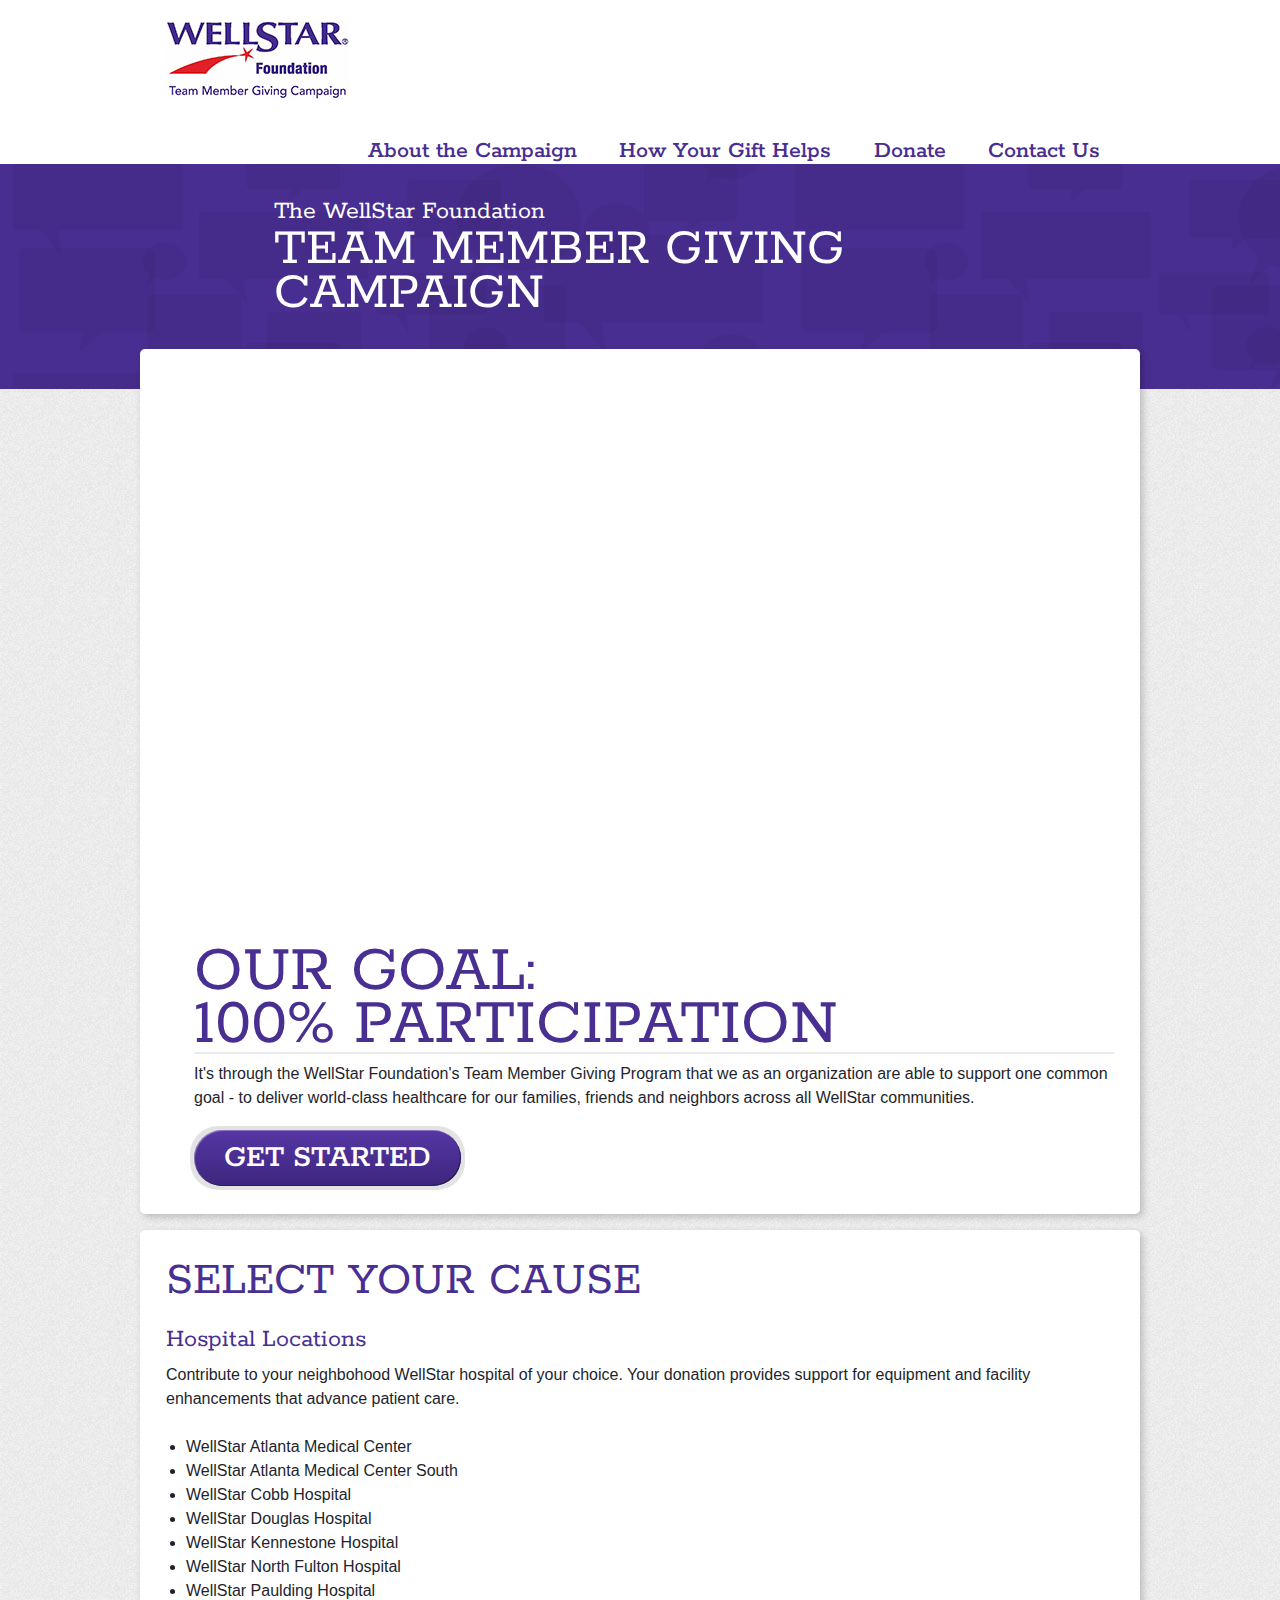
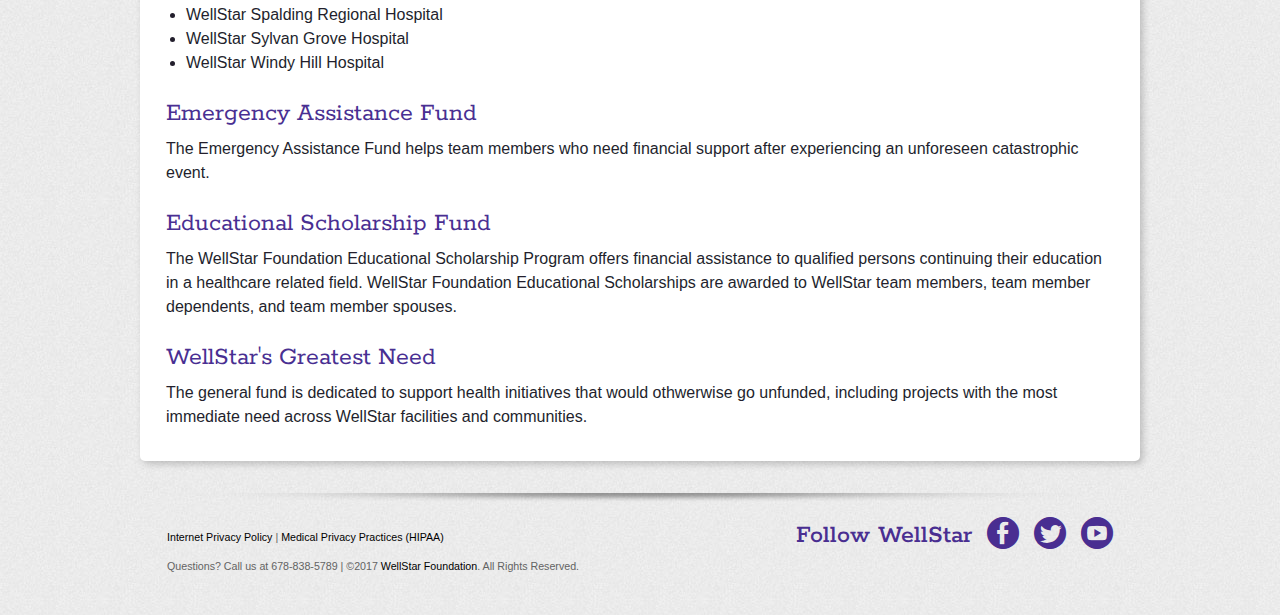
<file: index.html>
<!DOCTYPE html>
<html lang="en">

<head>
	<meta charset="utf-8">

	<meta http-equiv="X-UA-Compatible" content="IE=edge,chrome=1">
	<!-- Viewport -->
	<meta name="viewport" content="width=device-width, minimum-scale=1.0, initial-scale=1.0, maximum-scale=5.0, user-scalable=yes">

	<title>WellStar Foundation | Team Member Giving Campaign</title>

	<link href="css/fonts/ss-social.css" rel="stylesheet" media="all">
	<link href="css/styles.css" rel="stylesheet" media="all">
	<link rel="shortcut icon" href="images/star.ico" type="image/vnd.microsoft.icon" />
	<!--[if lt IE 9]>
	<script src="//html5shim.googlecode.com/svn/trunk/html5.js"></script>
	<![endif]-->
</head>

<body class="home">

	<!-- Header -->
	<header>
		<div class="wrapper cf">
			<div class="logo"><a href="index.html"><img src="images/logo.png" alt="WellStar" /></a></div>
			<div class="menu">Menu</div>
			<nav class="cf">
				<ul>
					<li><a href="about.html">About the Campaign</a></li>
					<li><a href="help.html">How Your Gift Helps</a></li>
					<li><a href="donate.html">Donate</a></li>
					<li><a href="contact.html">Contact Us</a></li>
				</ul>
			</nav>
		</div>
	</header>

	<section id="hero">
		<div class="wrapper cf">
			<div class="title">
				<h3>The WellStar Foundation</h3>
				<h1>Team Member Giving Campaign</h1>
			</div>
		</div>
	</section>

<div class="wrapper cf">

	<section id="percent" class="cf">
		<!-- <div class="bar">
			<span class="perc-num perc-100">100%</span>
			<span class="perc-num perc-0">0%</span>
			<div class="current">32%</div>
			<div class="progress"></div>
		</div> -->

		<div class="block">
			<div class="video-container">
			<iframe width="560" height="315" src="https://www.youtube.com/embed/nC9yqLLSd3A?rel=0" frameborder="0" allowfullscreen></iframe>

		</div>
		</div>

		<div class="block">
			<h2>Our Goal:</h2>
			<h2 class="perc">100% participation</h2>
			<p class="marg">It's through the WellStar Foundation's Team Member Giving Program that we as an organization are able to support one common goal - to deliver world-class healthcare for our families, friends and neighbors across all WellStar communities.</p>
			<p><a href="donate.html" class="btn">Get Started</a></p>
		</div>
	</section><!-- #percent -->

	<section id="bottom" class="cf">

		<section class="block" style="width: 100%;">
			<h3 style="font-size:3em;">SELECT YOUR CAUSE</h3>

			<h3>Hospital Locations</h3>

			<p>Contribute to your neighbohood WellStar hospital of your choice. Your donation provides support for equipment and facility enhancements that advance patient care. <br /><br /></p>


			<ul>
			<li>WellStar Atlanta Medical Center</li>
<li>WellStar Atlanta Medical Center South </li>
<li>WellStar Cobb Hospital</li>
<li>WellStar Douglas Hospital</li>
<li>WellStar Kennestone Hospital</li>
<li>WellStar North Fulton Hospital </li>
<li>WellStar Paulding Hospital</li>
<li>WellStar Spalding Regional Hospital</li>
<li>WellStar Sylvan Grove Hospital</li>
<li>WellStar Windy Hill Hospital</li>


			</ul>

			<br />


			<h3>Emergency Assistance Fund</h3>

			<p>The Emergency Assistance Fund helps team members who need financial support after experiencing an unforeseen catastrophic event. </p>

			<br />
			<h3>Educational Scholarship Fund</h3>

			<p>The WellStar Foundation Educational Scholarship Program offers financial assistance to qualified persons continuing their education in a healthcare related field. WellStar Foundation Educational Scholarships are awarded to WellStar team members, team member dependents, and team member spouses. </p>

			<br />

			<h3>WellStar's Greatest Need</h3>

<p>The general fund is dedicated to support health initiatives that would othwerwise go unfunded, including projects with the most immediate need across WellStar facilities and communities. </p>
		</section>

		<!-- <section class="block right">
			<img src="images/pic_ceo.jpg" alt="" />
			<div class="qmark">&ldquo;</div>
			<p class="quote">Our not-for-profit System exists—and thrives—today because of our incredible community of team members. By working together, we can make a significant, positive impact on many people’s lives. We can do this by providing quality care to our patients and supporting the efforts of the WellStar Foundation.</p>
			<p class="sig">Reynold Jennings, CEO</p>
		</section> -->

	</section><!-- #bottom -->

	<!-- Footer -->
	<footer class="cf">
		<div class="left">
			<p><a href="http://wellstar.org/about-us/pages/internet-privacy-policy.aspx">Internet Privacy Policy</a> | <a href="http://wellstar.org/about-us/safety-and-quality/documents/medical-privacy-practices.pdf">Medical Privacy Practices (HIPAA)</a></p>
			<p>Questions? Call us at 678-838-5789 | &copy;2017 <a href="http://wellstar.org/foundation/pages/default.aspx">WellStar Foundation</a>. All Rights Reserved.</p>
		</div>
		<div class="right">
			<ul class="social cf">
				<li class="follow">Follow WellStar</li>
				<li><a href="https://www.facebook.com/wellstarhealthsystem" target="_blank" class="ss-icon ss-social-circle">facebook</a></li>
				<li><a href="https://twitter.com/Wellstarhealth" target="_blank" class="ss-icon ss-social-circle">twitter</a></li>
				<li><a href="https://www.youtube.com/wellstarhealthsystem" target="_blank" class="ss-icon ss-social-circle">youtube</a></li>
			</ul>
		</div>
	</footer>

</div>

<!-- Scripts -->
<script src="//ajax.googleapis.com/ajax/libs/jquery/1.8.0/jquery.min.js"></script>
<script src="js/ios-orientationchange-fix.js"></script>
<script src="css/fonts/ss-social.js"></script>
<script src="js/scripts.js"></script>

<script type="text/javascript">

	var _gaq = _gaq || [];
	_gaq.push(['_setAccount', 'UA-36278685-1']);
	_gaq.push(['_trackPageview']);

	(function() {
		var ga = document.createElement('script'); ga.type = 'text/javascript'; ga.async = true;
		ga.src = ('https:' == document.location.protocol ? 'https://ssl' : 'http://www') + '.google-analytics.com/ga.js';
		var s = document.getElemtentsByTagName('script')[0];
		s.parentNode.insertBefore(ga, s);
	})();

</script>


</body>
</html>
</file>
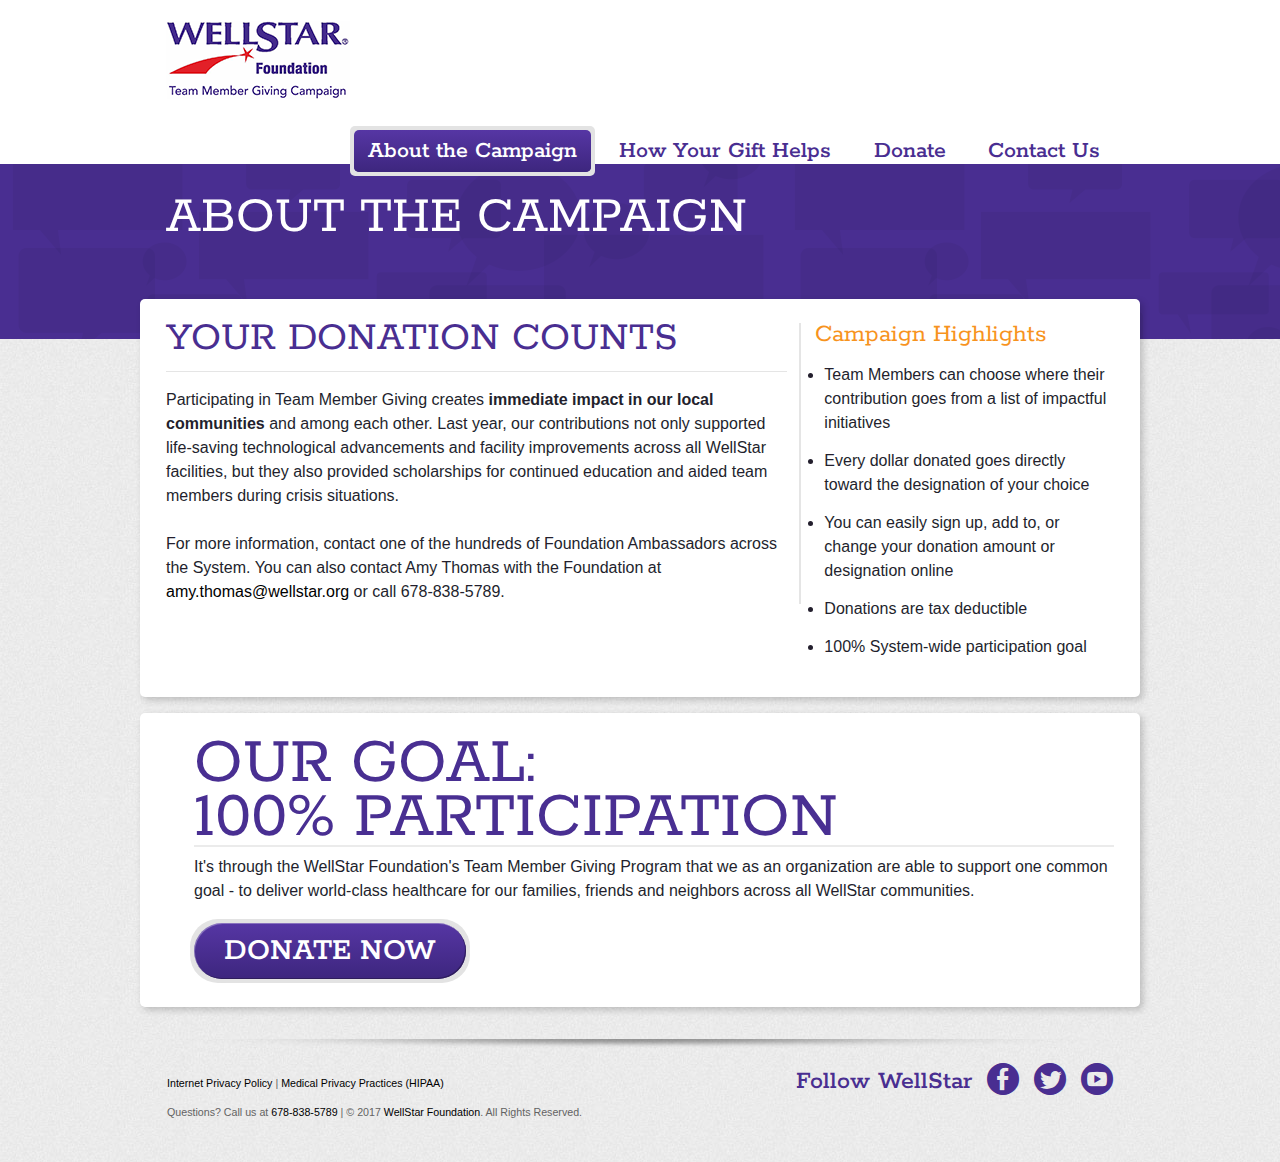
<file: about.html>
<!DOCTYPE html>
<html lang="en">

<head>
	<meta charset="utf-8">

	<meta http-equiv="X-UA-Compatible" content="IE=edge,chrome=1">
	<!-- Viewport -->
	<meta name="viewport" content="width=device-width, minimum-scale=1.0, initial-scale=1.0, maximum-scale=5.0, user-scalable=yes">

	<title>WellStar Foundation | Team Member Giving Campaign</title>

	<link href="css/fonts/ss-social.css" rel="stylesheet" media="all">
	<link href="css/styles.css" rel="stylesheet" media="all">
	<link rel="shortcut icon" href="images/star.ico" type="image/vnd.microsoft.icon" />
	<!--[if lt IE 9]>
	<script src="//html5shim.googlecode.com/svn/trunk/html5.js"></script>
	<![endif]-->
</head>

<body class="about">

	<header>
		<div class="wrapper cf">
			<div class="logo"><a href="index.html"><img src="images/logo.png" alt="WellStar" /></a></div>
			<div class="menu">Menu</div>
			<nav class="cf">
				<ul>
					<li><a href="about.html" class="active">About the Campaign</a></li>
					<li><a href="help.html">How Your Gift Helps</a></li>
					<li><a href="donate.html">Donate</a></li>
					<li><a href="contact.html">Contact Us</a></li>
				</ul>
			</nav>
		</div>
	</header>

	<section id="hero">
		<div class="wrapper cf">
			<div class="title">
				<h1>About the Campaign</h1>
			</div>
		</div>
	</section>

<div class="wrapper cf">

	<section id="main" class="cf">

		<section id="content">
			<h2>Your Donation Counts</h2>

			<p>Participating in Team Member Giving creates <span style="font-weight:bold;">immediate impact in our local communities</span> and among each other. Last year, our contributions not only supported life-saving technological advancements and facility improvements across all WellStar facilities, but they also provided scholarships for continued education and aided team members during crisis situations.</p>
			<br />
			<p>For more information, contact one of the hundreds of Foundation Ambassadors across the System. You can also contact Amy Thomas with the Foundation at <a href="mailto:amy.thomas@wellstar.org">amy.thomas@wellstar.org</a> or call 678-838-5789.</p>
		</section>

		<aside id="right">
			<h3>Campaign Highlights</h3>
			<ul style="list-style: disc;margin-left:3%;">
			<p><li>Team Members can choose where their contribution goes from a list of impactful initiatives</li></p>
			<p><li>Every dollar donated goes directly toward the designation of your choice</li></p>
			<p><li>You can easily sign up, add to, or change your donation amount or designation online</li></p>
			<p><li>Donations are tax deductible</li></p>
			<p><li>100% System-wide participation goal</li></p>
		</ul>
		</aside>

	</section><!-- #main -->


	<section id="percent" class="cf">
		<div class="block">
			<h2>Our Goal:</h2>
			<h2 class="perc">100% participation</h2>
			<p class="marg">It's through the WellStar Foundation's Team Member Giving Program that we as an organization are able to support one common goal - to deliver world-class healthcare for our families, friends and neighbors across all WellStar communities.</p>
			<p><a href="donate.html" class="btn">Donate Now</a></p>
		</div>
	</section><!-- #percent -->

	<footer class="cf">
		<div class="left">
			<p><a href="http://wellstar.org/about-us/pages/internet-privacy-policy.aspx">Internet Privacy Policy</a> | <a href="http://wellstar.org/about-us/safety-and-quality/documents/medical-privacy-practices.pdf">Medical Privacy Practices (HIPAA)</a></p>
			<p>Questions? Call us at <a href="tel:678-838-5789">678-838-5789</a> | &copy; 2017 <a href="http://wellstar.org/foundation/pages/default.aspx">WellStar Foundation</a>. All Rights Reserved.</p>
		</div>
		<div class="right">
			<ul class="social cf">
				<li class="follow">Follow WellStar</li>
				<li><a href="http://www.facebook.com/wellstarhealthsystem" target="_blank" class="ss-icon ss-social-circle">facebook</a></li>
				<li><a href="https://twitter.com/Wellstarhealth" target="_blank" class="ss-icon ss-social-circle">twitter</a></li>
				<li><a href="http://www.youtube.com/wellstarhealthsystem" target="_blank" class="ss-icon ss-social-circle">youtube</a></li>
			</ul>
		</div>
	</footer>

<script src="//ajax.googleapis.com/ajax/libs/jquery/1.8.0/jquery.min.js"></script>
<script src="js/ios-orientationchange-fix.js"></script>
<script src="css/fonts/ss-social.js"></script>
<script src="js/scripts.js"></script>

<script type="text/javascript">

	var _gaq = _gaq || [];
	_gaq.push(['_setAccount', 'UA-36278685-1']);
	_gaq.push(['_trackPageview']);

	(function() {
		var ga = document.createElement('script'); ga.type = 'text/javascript'; ga.async = true;
		ga.src = ('https:' == document.location.protocol ? 'https://ssl' : 'http://www') + '.google-analytics.com/ga.js';
		var s = document.getElemtentsByTagName('script')[0];
		s.parentNode.insertBefore(ga, s);
	})();

</script>

</body>
</html>
</file>
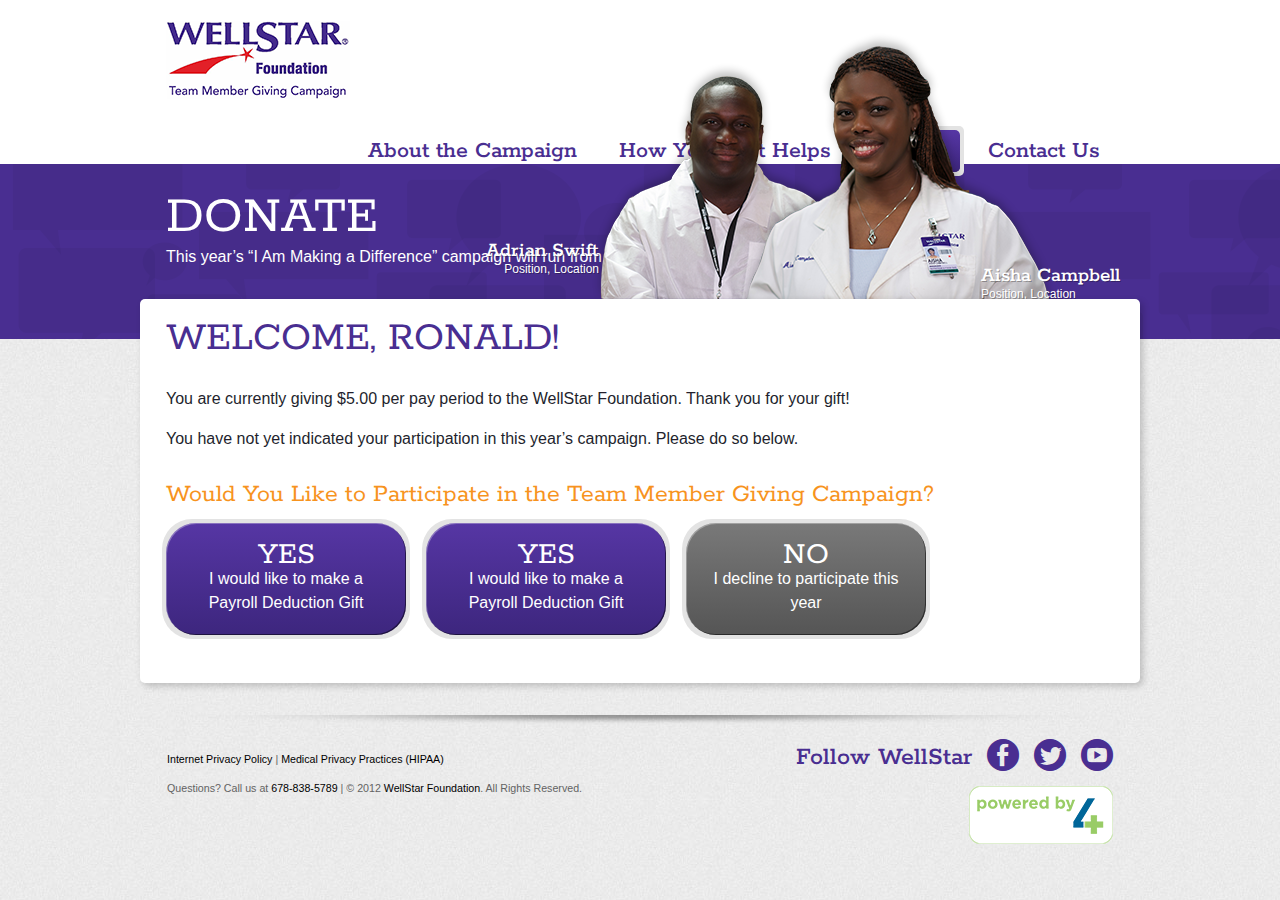
<file: choice.html>
<!DOCTYPE html>
<html lang="en">
<head>
	<meta charset="utf-8">
	<meta http-equiv="X-UA-Compatible" content="IE=edge,chrome=1">
	<meta name="viewport" content="width=device-width, initial-scale=1.0">
	<title>WellStar - Donate</title>
	<link href="css/fonts/ss-social.css" rel="stylesheet" media="all">
	<link href="css/styles.css" rel="stylesheet" media="all">
	<!--[if lt IE 9]>
	<script src="//html5shim.googlecode.com/svn/trunk/html5.js"></script>
	<![endif]-->
</head>
<body class="choice">

	<header>
		<div class="wrapper cf">		
			<div class="logo"><a href="./"><img src="images/logo.png" alt="WellStar" /></a></div>
			<div class="menu">Menu</div>
			<nav class="cf">
				<ul>
					<li><a href="about.html">About the Campaign</a></li>
					<li><a href="help.html">How Your Gift Helps</a></li>
					<li><a href="login.html" class="active">Donate</a></li>
					<li><a href="contact.html">Contact Us</a></li>
				</ul>
			</nav>
		</div>
	</header>
	
	<section id="hero">
		<div class="wrapper cf">
			<div class="title">
				<h1>Donate</h1>
				<p>This year’s “I Am Making a Difference” campaign will run from July 1st through July 31st.</p>
			</div>
			<img src="images/pic_hero_03.png" alt="" class="pic-hero" />
			<figcaption class="c7">
				<p class="name">Adrian Swift</p>
				<p class="pos">Position, Location</p>
			</figcaption>
			<figcaption class="c8">
				<p class="name">Aisha Campbell</p>
				<p class="pos">Position, Location</p>
			</figcaption>
		</div>
	</section>

<div class="wrapper cf">

	<section id="main" class="cf">
	
		<h2>Welcome, Ronald!</h2>		
		<p>You are currently giving $5.00 per pay period to the WellStar Foundation. Thank you for your gift!</p>
		<p>You have not yet indicated your participation in this year’s campaign. Please do so below.</p>
		<h3>Would You Like to Participate in the Team Member Giving Campaign?</h3>
		<ul class="choice-btns">
			<li class="yes"><a href="">
				<h4>Yes</h4>
				<span>I would like to make a Payroll Deduction Gift</span>
			</a></li>
			<li class="yes"><a href="">
				<h4>Yes</h4>
				<span>I would like to make a Payroll Deduction Gift</span>
			</a></li>
			<li class="no"><a href="">
				<h4>No</h4>
				<span>I decline to participate this year</span>
			</a></li>
		</ul>
	
	</section><!-- #main -->
	
	<footer class="cf">
		<div class="left">
			<p><a href="http://wellstar.org/about-us/pages/internet-privacy-policy.aspx">Internet Privacy Policy</a> | <a href="http://wellstar.org/about-us/safety-and-quality/documents/medical-privacy-practices.pdf">Medical Privacy Practices (HIPAA)</a></p>
			<p>Questions? Call us at <a href="tel:678-838-5789">678-838-5789</a> | &copy; 2012 <a href="http://wellstar.org/foundation/pages/default.aspx">WellStar Foundation</a>. All Rights Reserved.</p>
		</div>
		<div class="right">
			<ul class="social cf">
				<li class="follow">Follow WellStar</li>
				<li><a href="http://www.facebook.com/wellstarhealthsystem" class="ss-icon ss-social-circle">facebook</a></li>
				<li><a href="https://twitter.com/Wellstarhealth" class="ss-icon ss-social-circle">twitter</a></li>
				<li><a href="http://www.youtube.com/wellstarhealthsystem" class="ss-icon ss-social-circle">youtube</a></li>
			</ul>
			<a href="http://www.4agoodcause.com" target="_blank" class="fgc">4aGoodCause</a>
		</div>
	</footer>

<script src="//ajax.googleapis.com/ajax/libs/jquery/1.8.0/jquery.min.js"></script>
<script src="js/ios-orientationchange-fix.js"></script>
<script src="css/fonts/ss-social.js"></script>
<script src="js/scripts.js"></script>
</body>
</html>
</file>
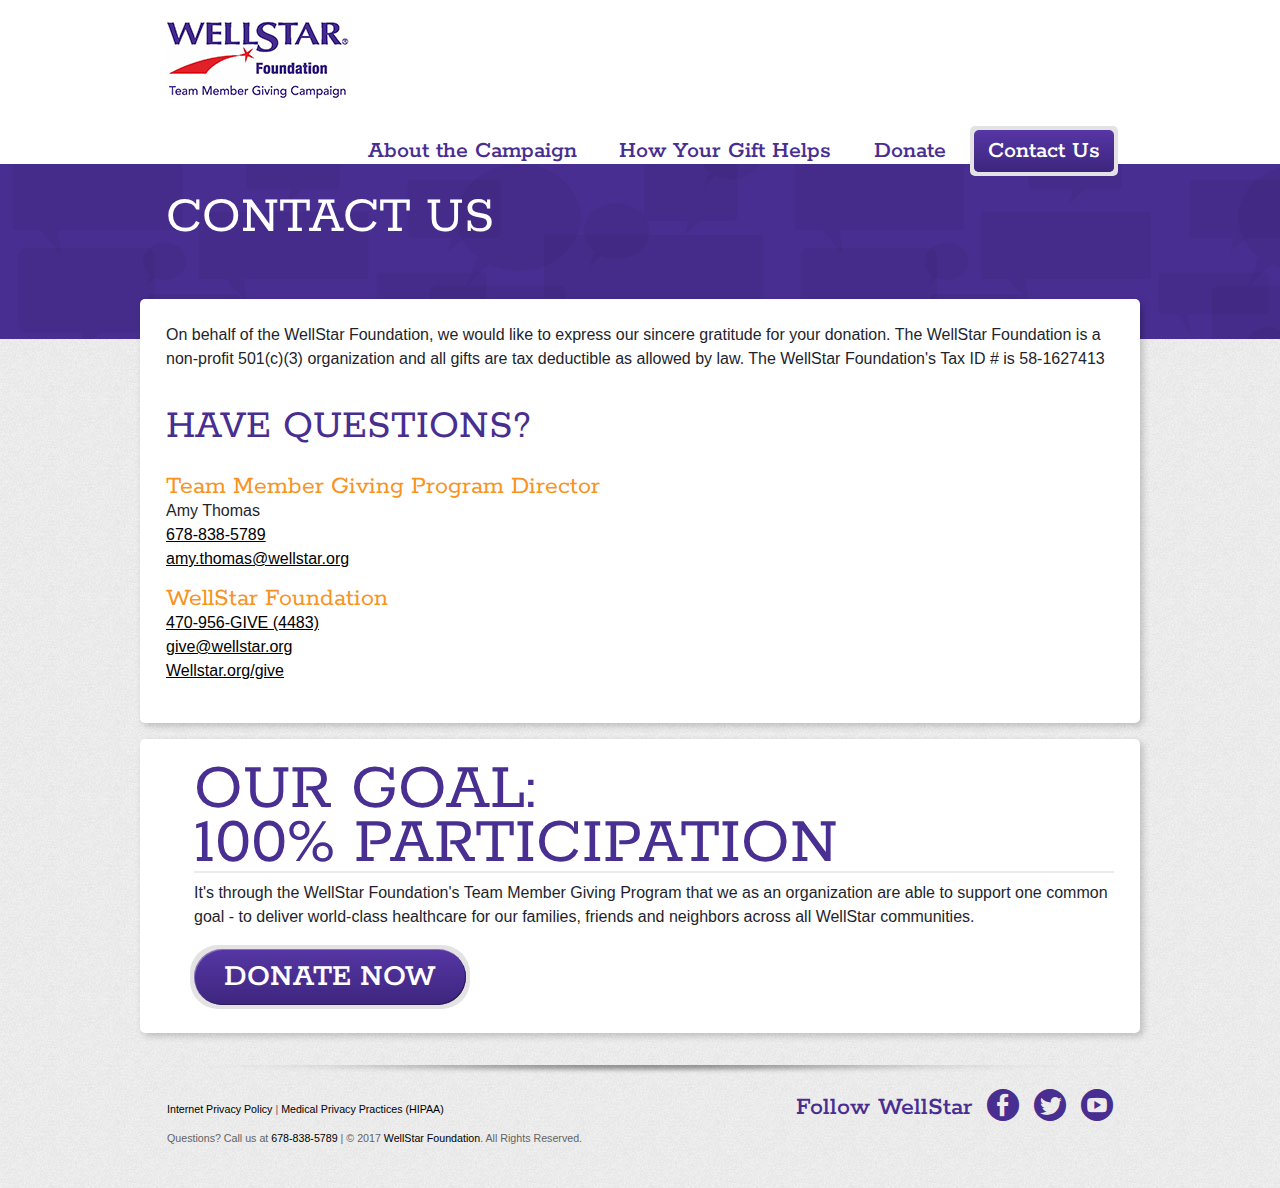
<file: contact.html>
<!DOCTYPE html>
<html lang="en">
<head>
	<meta charset="utf-8">
	<meta http-equiv="X-UA-Compatible" content="IE=edge,chrome=1">
	<meta name="viewport" content="width=device-width, initial-scale=1.0">
	<title>Contact us - WellStar Foundation Team Member Giving Campaign</title>
	<link href="css/fonts/ss-social.css" rel="stylesheet" media="all">
	<link href="css/styles.css" rel="stylesheet" media="all">
	<link rel="shortcut icon" href="images/star.ico" type="image/vnd.microsoft.icon" />
	<!--[if lt IE 9]>
	<script src="//html5shim.googlecode.com/svn/trunk/html5.js"></script>
	<![endif]-->
</head>
<body class="help">

	<header>
		<div class="wrapper cf">
			<div class="logo"><a href="index.html"><img src="images/logo.png" alt="WellStar Foundation" /></a></div>
			<div class="menu">Menu</div>
			<nav class="cf">
				<ul>
					<li><a href="about.html">About the Campaign</a></li>
					<li><a href="help.html">How Your Gift Helps</a></li>
					<li><a href="donate.html">Donate</a></li>
					<li><a href="contact.html" class="active">Contact Us</a></li>
				</ul>
			</nav>
		</div>
	</header>

	<section id="hero">
		<div class="wrapper cf">
			<div class="title">
				<h1>Contact Us</h1>

			</div>
		</div>
	</section>

<div class="wrapper cf">

	<section id="main" class="cf">

	<p>On behalf of the WellStar Foundation, we would like to express our sincere gratitude for your donation. The WellStar Foundation is a non-profit 501(c)(3) organization and all gifts are tax deductible as allowed by law. The WellStar Foundation's Tax ID # is 58-1627413</p>
	<br />
		<h2>Have Questions?</h2>

		<div class="full">

			<h3>Team Member Giving Program Director</h3>
			<p>Amy Thomas<br />
<a href="tel:6788385789" class="textlink">678-838-5789</a> <br />
<a href="mailto:amy.thomas@wellstar.org" class="textlink">amy.thomas@wellstar.org</a><br />
		</p>



		<h3>WellStar Foundation</h3>

<p><a href="tel:4709564483" class="textlink">470-956-GIVE (4483)</a> <br />
<a href="mailto:give@wellstar.org" class="textlink">give@wellstar.org</a><br />
		<a href="https://www.wellstar.org/give" class="textlink">Wellstar.org/give</a></p>


		</div>



	</section><!-- #main -->


	<section id="percent" class="cf">
		<div class="block">
			<h2>Our Goal:</h2>
			<h2 class="perc">100% participation</h2>
			<p class="marg">It's through the WellStar Foundation's Team Member Giving Program that we as an organization are able to support one common goal - to deliver world-class healthcare for our families, friends and neighbors across all WellStar communities.</p>
			<p><a href="donate.html" class="btn">Donate Now</a></p>
		</div>
	</section><!-- #percent -->

	<footer class="cf">
		<div class="left">
			<p><a href="https://wellstar.org/about-us/pages/internet-privacy-policy.aspx">Internet Privacy Policy</a> | <a href="https://wellstar.org/about-us/safety-and-quality/documents/medical-privacy-practices.pdf">Medical Privacy Practices (HIPAA)</a></p>
			<p>Questions? Call us at <a href="tel:678-838-5789">678-838-5789</a> | &copy; 2017 <a href="https://www.wellstar.org/foundation/pages/default.aspx">WellStar Foundation</a>. All Rights Reserved.</p>
		</div>
		<div class="right">
			<ul class="social cf">
				<li class="follow">Follow WellStar</li>
				<li><a href="https://www.facebook.com/wellstarhealthsystem" target="_blank" class="ss-icon ss-social-circle">facebook</a></li>
				<li><a href="https://twitter.com/Wellstarhealth" target="_blank" class="ss-icon ss-social-circle">twitter</a></li>
				<li><a href="https://www.youtube.com/wellstarhealthsystem" target="_blank" class="ss-icon ss-social-circle">youtube</a></li>
			</ul>
		</div>
	</footer>

<script src="//ajax.googleapis.com/ajax/libs/jquery/1.8.0/jquery.min.js"></script>
<script src="js/ios-orientationchange-fix.js"></script>
<script src="css/fonts/ss-social.js"></script>
<script src="js/scripts.js"></script>


<script type="text/javascript">

  var _gaq = _gaq || [];
  _gaq.push(['_setAccount', 'UA-36278685-1']);
  _gaq.push(['_trackPageview']);

  (function() {
    var ga = document.createElement('script'); ga.type = 'text/javascript'; ga.async = true;
    ga.src = ('https:' == document.location.protocol ? 'https://ssl' : 'http://www') + '.google-analytics.com/ga.js';
    var s = document.getElementsByTagName('script')[0]; s.parentNode.insertBefore(ga, s);
  })();

</script>
</body>
</html>
</file>
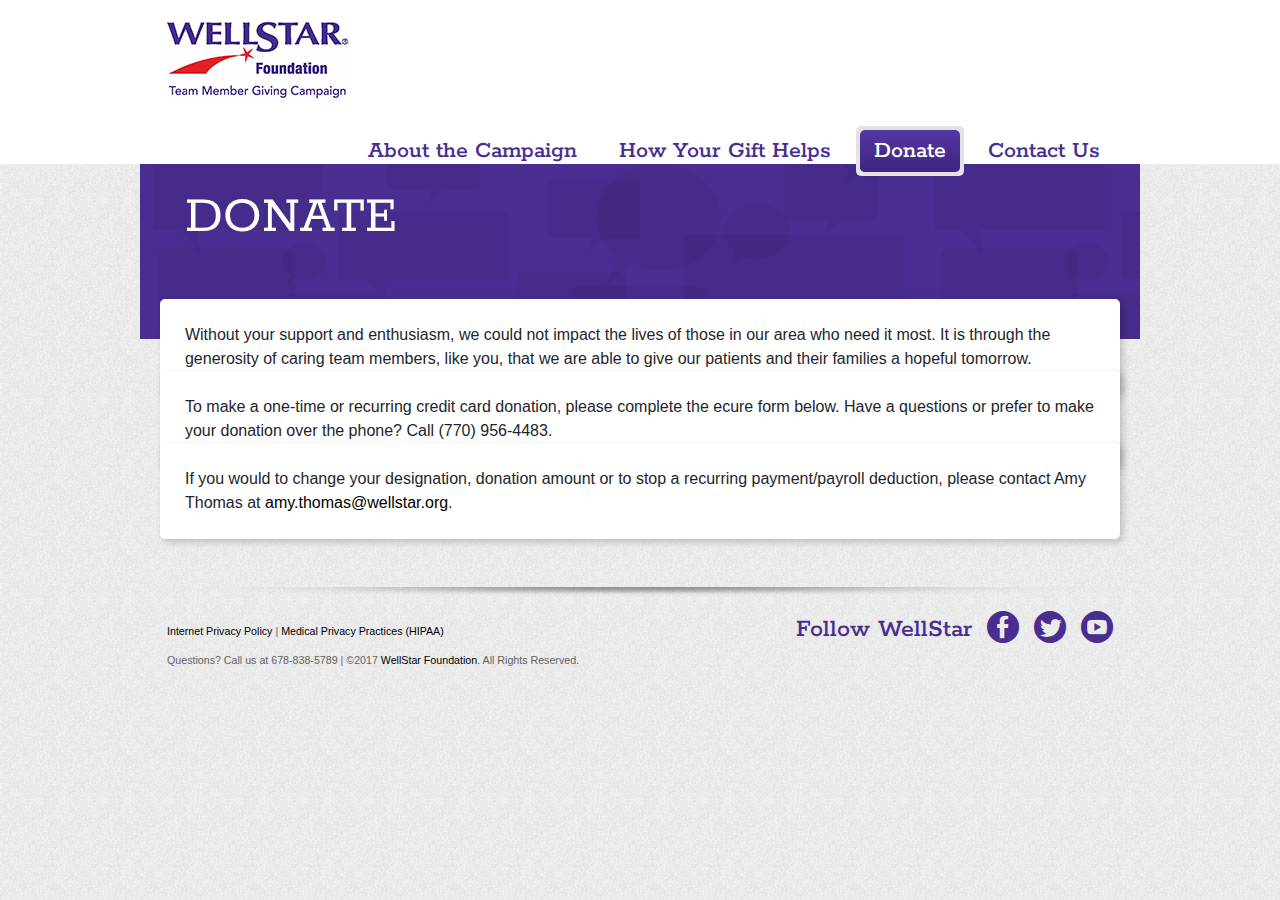
<file: donate.html>
﻿<!DOCTYPE html>
<html lang="en">

<head>
	<meta charset="utf-8">

	<meta http-equiv="X-UA-Compatible" content="IE=edge,chrome=1">
	<!-- Viewport -->
	<meta name="viewport" content="width=device-width, minimum-scale=1.0, initial-scale=1.0, maximum-scale=5.0, user-scalable=yes">

	<title>WellStar Foundation | Team Member Giving Campaign</title>

	<link href="css/fonts/ss-social.css" rel="stylesheet" media="all">
	<link href="css/styles.css" rel="stylesheet" media="all">
	<link rel="shortcut icon" href="images/star.ico" type="image/vnd.microsoft.icon" />
	<!--[if lt IE 9]>
	<script src="//html5shim.googlecode.com/svn/trunk/html5.js"></script>
	<![endif]-->
</head>

<body class="donate">

	<header>
		<div class="wrapper cf">
			<div class="logo"><a href="index.html"><img src="images/logo.png" alt="WellStar Foundation" /></a></div>
			<div class="menu">Menu</div>
			<nav class="cf">
				<ul>
					<li><a href="about.html">About the Campaign</a></li>
					<li><a href="help.html">How Your Gift Helps</a></li>
					<li><a href="donate.html" class="active">Donate</a></li>
					<li><a href="contact.html">Contact Us</a></li>
				</ul>
			</nav>
		</div>
	</header>

<div class="wrapper cf">

	<section id="hero">
		<div class="wrapper cf">
			<div class="title">
				<h1>Donate</h1>
			</div>
		</div>
	</section>

	<div class="wrapper cf">

		<section id="main" class="cf">

			<p>Without your support and enthusiasm, we could not impact the lives of those in our area who need it most. It is through the generosity of caring team members, like you, that we are able to give our patients and their families a hopeful tomorrow.</p>
            <div style="text-align:center;margin:0 auto;">
                <div id="bbox-root" style="text-align:center;margin:0 auto;"></div>
                <script type="text/javascript">
                    window.bboxInit = function () {
                        bbox.showForm('2d087fed-c649-441b-a657-445c39771af5');
                    };
                    (function () {
                        var e = document.createElement('script'); e.async = true;
                        e.src = 'https://bbox.blackbaudhosting.com/webforms/bbox-min.js';
                        document.getElementsByTagName('head')[0].appendChild(e);
                    }());
                </script>
            </div>



		</section>

		<section id="main" class="cf">

			<p class="marg">
				To make a one-time or recurring credit card donation, please complete the ecure form below. Have a questions or prefer to make your donation over the phone? Call (770) 956-4483.
			</p>

			<div id="bbox-root"></div>
<script type="text/javascript">
       window.bboxInit = function () {
           bbox.showForm('90afb070-050d-440d-a88f-035f2670d0a9');
       };
       (function () {
           var e = document.createElement('script'); e.async = true;
           e.src = 'https://bbox.blackbaudhosting.com/webforms/bbox-min.js';
           document.getElementsByTagName('head')[0].appendChild(e);
       } ());
</script>


		</section>

		<section id="main" class="cf">

			<p class="marg">
				If you would to change your designation, donation amount or to stop a recurring payment/payroll deduction, please contact Amy Thomas at <a href="mailto:amy.thomas@wellstar.org">amy.thomas@wellstar.org</a>.
			</p>

		</section>



	</div>





</div>

<footer class="cf">
	<div class="left">
		<p><a href="https://wellstar.org/about-us/pages/internet-privacy-policy.aspx">Internet Privacy Policy</a> | <a href="https://wellstar.org/about-us/safety-and-quality/documents/medical-privacy-practices.pdf">Medical Privacy Practices (HIPAA)</a></p>
		<p>Questions? Call us at 678-838-5789 | &copy;2017 <a href="https://www.wellstar.org/foundation/pages/default.aspx">WellStar Foundation</a>. All Rights Reserved.</p>
	</div>
	<div class="right">
		<ul class="social cf">
			<li class="follow">Follow WellStar</li>
			<li><a href="https://www.facebook.com/wellstarhealthsystem" target="_blank" class="ss-icon ss-social-circle">facebook</a></li>
			<li><a href="https://twitter.com/Wellstarhealth" target="_blank" class="ss-icon ss-social-circle">twitter</a></li>
			<li><a href="https://www.youtube.com/wellstarhealthsystem" target="_blank" class="ss-icon ss-social-circle">youtube</a></li>
		</ul>
	</div>
</footer>

<script src="//ajax.googleapis.com/ajax/libs/jquery/1.8.0/jquery.min.js"></script>
<script src="js/ios-orientationchange-fix.js"></script>
<script src="js/scripts.js"></script>

<script type="text/javascript">

	var _gaq = _gaq || [];
	_gaq.push(['_setAccount', 'UA-36278685-1']);
	_gaq.push(['_trackPageview']);

	(function() {
		var ga = document.createElement('script'); ga.type = 'text/javascript'; ga.async = true;
		ga.src = ('https:' == document.location.protocol ? 'https://ssl' : 'http://www') + '.google-analytics.com/ga.js';
		var s = document.getElemtentsByTagName('script')[0];
		s.parentNode.insertBefore(ga, s);
	})();

</script>

</body>
</html>
</file>
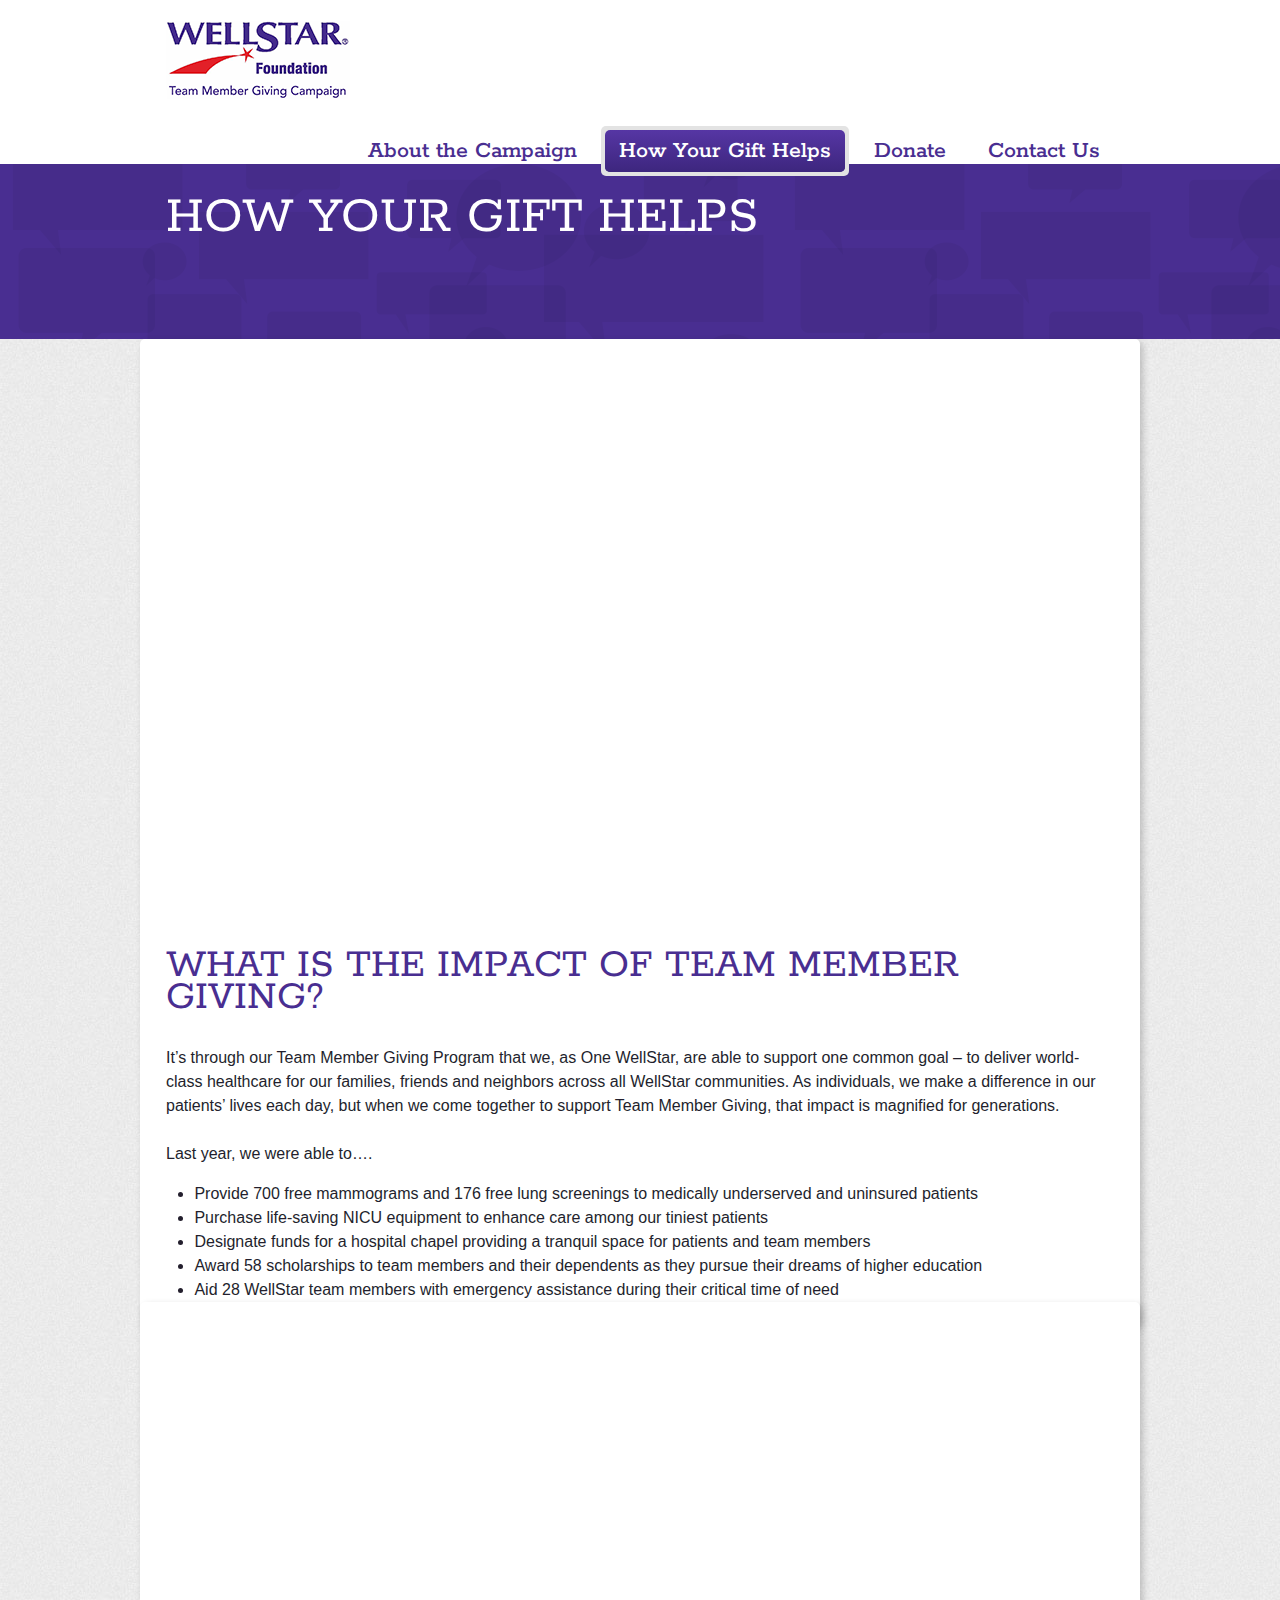
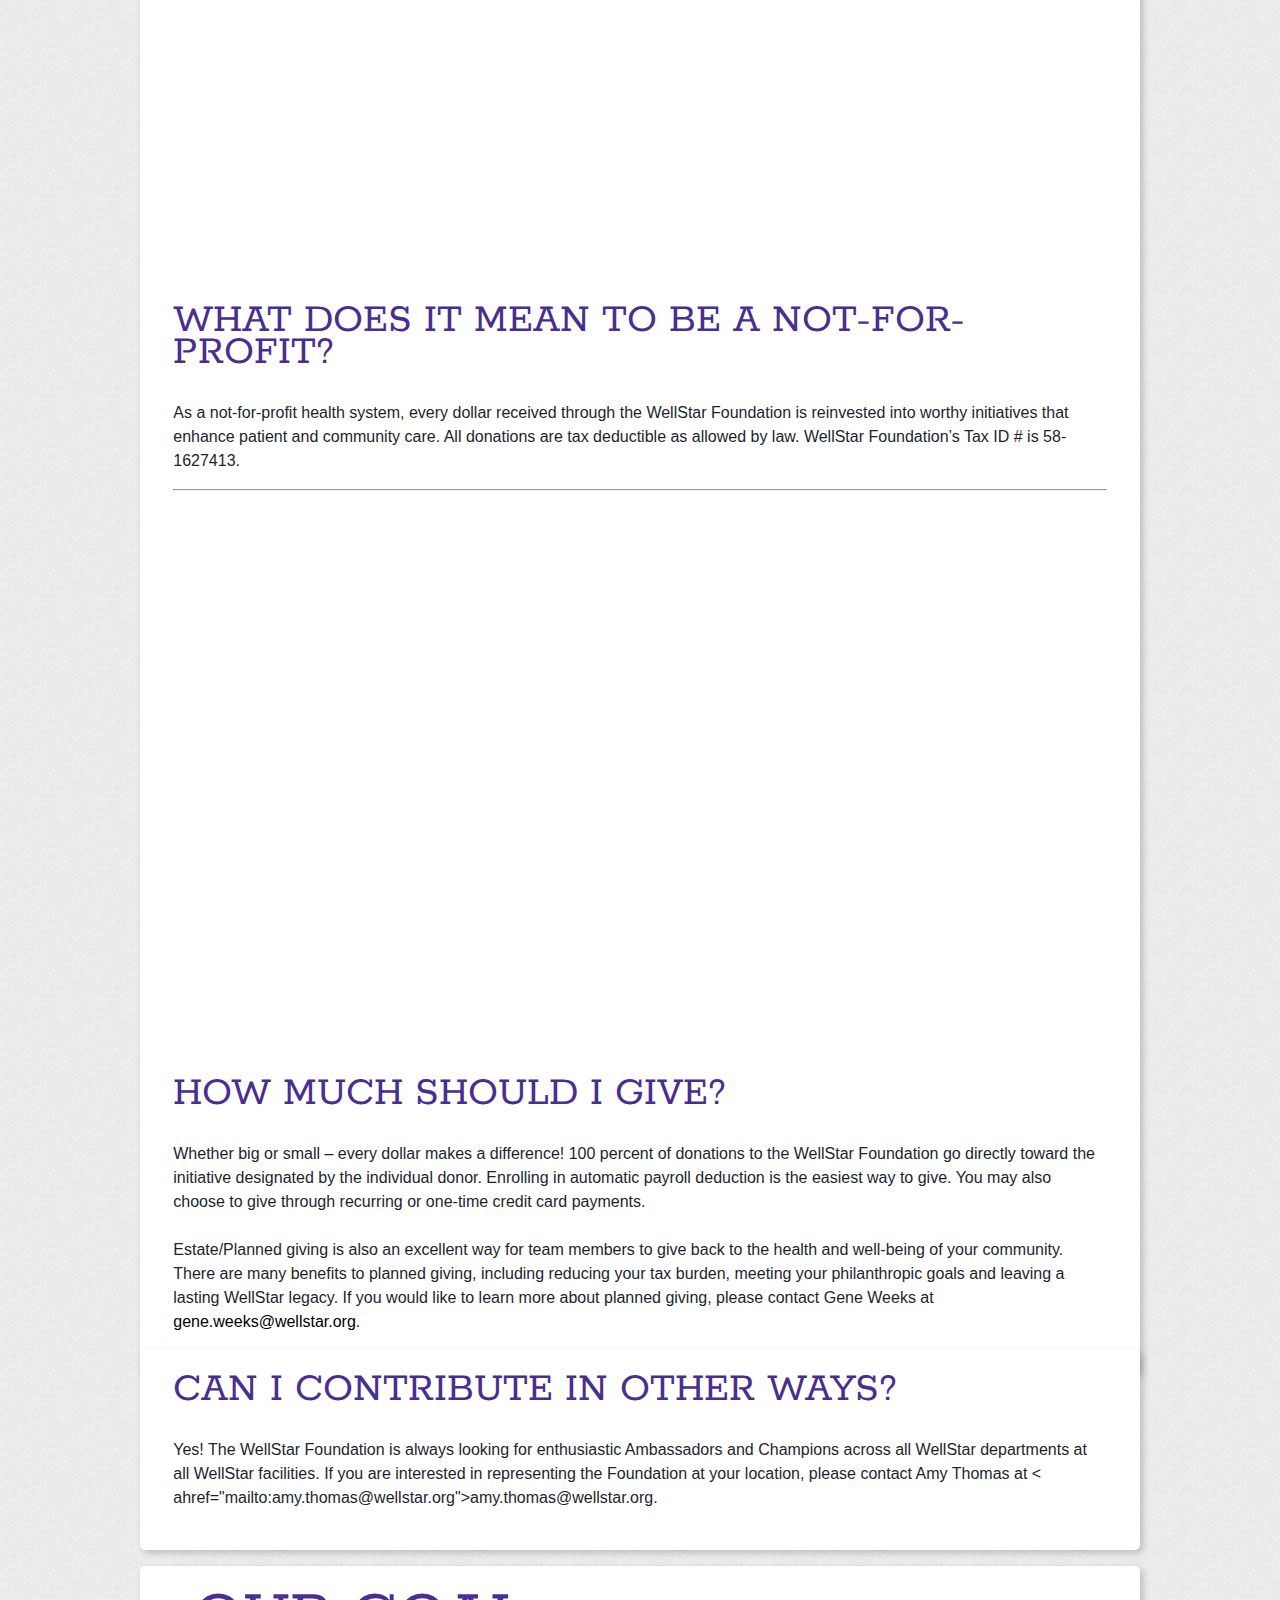
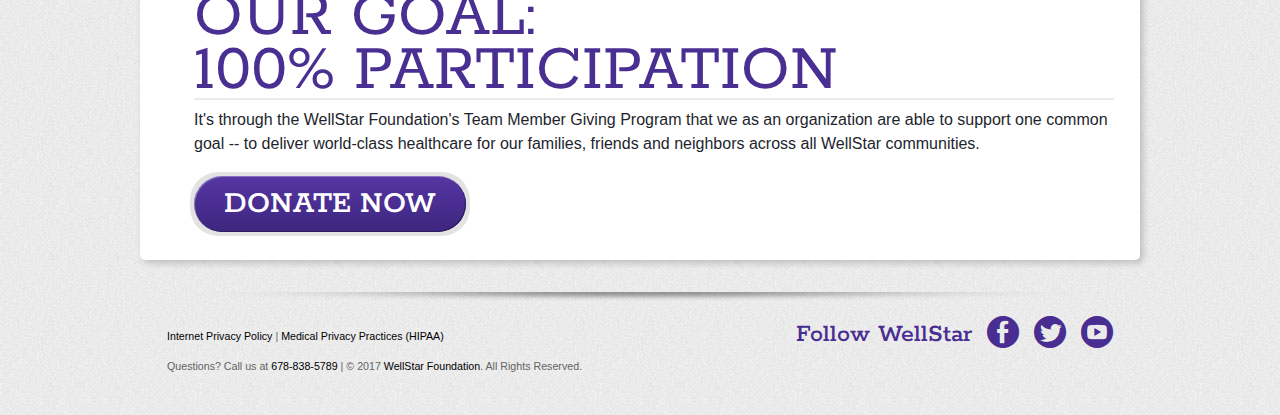
<file: help.html>
﻿<!DOCTYPE html>
<html lang="en">
<head>
    <meta charset="utf-8">
    <meta http-equiv="X-UA-Compatible" content="IE=edge,chrome=1">
    <!-- Viewport -->
    <meta name="viewport" content="width=device-width, minimum-scale=1.0, initial-scale=1.0, maximum-scale=5.0, user-scalable=yes">
    <title>WellStar Foundation | How Your Gift Helps</title>
    <link href="css/fonts/ss-social.css" rel="stylesheet" media="all">
    <link href="css/styles.css" rel="stylesheet" media="all">
    <link rel="shortcut icon" href="images/star.ico" type="image/vnd.microsoft.icon" />
    <!--[if lt IE 9]>
    <script src="//html5shim.googlecode.com/svn/trunk/html5.js"></script>
    <![endif]-->
</head>
<body>
    <div class="help">
        <header>
            <div class="wrapper cf">
                <div class="logo"><a href="index.html"><img src="images/logo.png" alt="WellStar" /></a></div>
                <div class="menu">Menu</div>
                <nav class="cf">
                    <ul>
                        <li><a href="about.html">About the Campaign</a></li>
                        <li><a href="help.html" class="active">How Your Gift Helps</a></li>
                        <li><a href="donate.html">Donate</a></li>
                        <li><a href="contact.html">Contact Us</a></li>
                    </ul>
                </nav>
            </div>
        </header>
        <section id="hero">
            <div class="wrapper cf">
                <div class="title">
                    <h1>How Your Gift Helps</h1>
                </div>
            </div>
        </section>
        <div class="wrapper cf">
            <section id="main-help" class="cf">
                <div class="video-container" >
                    <iframe src="https://www.youtube.com/embed/oAlqkf4LxsQ?rel=0" frameborder="0" width="280" height="150"></iframe>
                </div>

                <h2>What is the impact of Team Member Giving? </h2>
                <p class="marg">
                    It’s through our Team Member Giving Program that we, as One WellStar, are able to support one common goal – to deliver world-class healthcare for our families, friends and neighbors across all WellStar communities. As individuals, we make a difference in our patients’ lives each day, but when we come together to support Team Member Giving, that impact is magnified for generations.
                    <br><br>
                    Last year, we were able to….
                </p>
                <ul style="list-style: disc;margin-left:3%;">

                    <li>Provide 700 free mammograms and 176 free lung screenings to medically underserved and uninsured patients</li>


                    <li>Purchase life-saving NICU equipment to enhance care among our tiniest patients </li>

                    <li>Designate funds for a hospital chapel providing a tranquil space for patients and team members</li>

                    <li>Award 58 scholarships to team members and their dependents as they pursue their dreams of higher education</li>

                    <li>Aid 28 WellStar team members with emergency assistance during their critical time of need</li>

                </ul>
            </section><!-- #main -->
        </div>
        <section id="main" class="wrapper cf">
            <div>
                <div class="video-container" >
                    <iframe src="//www.youtube.com/embed/ECGxd0xx_3I?rel=0" frameborder="0" ></iframe>
                </div>
                <div >
                    <h2>What does it mean to be a not-for-profit?</h2>
                    <p class="marg">
                        As a not-for-profit health system, every dollar received through the WellStar Foundation is reinvested into worthy initiatives that enhance patient and community care. All donations are tax deductible as allowed by law. WellStar Foundation’s Tax ID # is 58-1627413.
                    </p>
                </div>
            </div>
            <hr>
            <div>
                <div class="video-container" >
                    <iframe src="//www.youtube.com/embed/PEib-OPBqQI?rel=0" frameborder="0" width="280" height="150"></iframe>
                </div>
                <h2>How much should I give?</h2>
                <p class="marg">
                    Whether big or small – every dollar makes a difference! 100 percent of donations to the WellStar Foundation go directly toward the initiative designated by the individual donor. Enrolling in automatic payroll deduction is the easiest way to give. You may also choose to give through recurring or one-time credit card payments.
                    <br><br>
                    Estate/Planned giving is also an excellent way for team members to give back to the health and well-being of your community. There are many benefits to planned giving, including reducing your tax burden, meeting your philanthropic goals and leaving a lasting WellStar legacy. If you would like to learn more about planned giving, please contact Gene Weeks at <a href="mailto:gene.weeks@wellstar.org">gene.weeks@wellstar.org</a>.
                </p>
            </div>
        </section><!-- #main -->
        <section id="main" class="wrapper cf">
            <h2>Can I contribute in other ways?</h2>
            <p class="marg">
                Yes! The WellStar Foundation is always looking for enthusiastic Ambassadors and Champions across all WellStar departments at all WellStar facilities. If you are interested in representing the Foundation at your location, please contact Amy Thomas at < ahref="mailto:amy.thomas@wellstar.org">amy.thomas@wellstar.org</a>.
            </p>
        </section>
        <section id="percent" class="wrapper cf">
            <div class="block">
                <h2>Our Goal:</h2>
                <h2 class="perc">100% participation</h2>
                <p class="marg">It's through the WellStar Foundation's Team Member Giving Program that we as an organization are able to support one common goal -- to deliver world-class healthcare for our families, friends and neighbors across all WellStar communities.</p>
                <p><a href="donate.html" class="btn">Donate Now</a></p>
            </div>
        </section><!-- #percent -->

        <footer class="cf">
            <div class="left">
                <p><a href="http://wellstar.org/about-us/pages/internet-privacy-policy.aspx">Internet Privacy Policy</a> | <a href="http://wellstar.org/about-us/safety-and-quality/documents/medical-privacy-practices.pdf">Medical Privacy Practices (HIPAA)</a></p>
                <p>Questions? Call us at <a href="tel:678-838-5789">678-838-5789</a> | &copy; 2017 <a href="http://wellstar.org/foundation/pages/default.aspx">WellStar Foundation</a>. All Rights Reserved.</p>
            </div>
            <div class="right">
                <ul class="social cf">
                    <li class="follow">Follow WellStar</li>
                    <li><a href="http://www.facebook.com/wellstarhealthsystem" target="_blank" class="ss-icon ss-social-circle">facebook</a></li>
                    <li><a href="https://twitter.com/Wellstarhealth" target="_blank" class="ss-icon ss-social-circle">twitter</a></li>
                    <li><a href="http://www.youtube.com/wellstarhealthsystem" target="_blank" class="ss-icon ss-social-circle">youtube</a></li>
                </ul>
            </div>
        </footer>
        <script src="//ajax.googleapis.com/ajax/libs/jquery/1.8.0/jquery.min.js"></script>
        <script src="js/ios-orientationchange-fix.js"></script>
        <script src="css/fonts/ss-social.js"></script>
        <script src="js/scripts.js"></script>
		<script type="text/javascript">

	var _gaq = _gaq || [];
	_gaq.push(['_setAccount', 'UA-36278685-1']);
	_gaq.push(['_trackPageview']);

	(function() {
		var ga = document.createElement('script'); ga.type = 'text/javascript'; ga.async = true;
		ga.src = ('https:' == document.location.protocol ? 'https://ssl' : 'http://www') + '.google-analytics.com/ga.js';
		var s = document.getElemtentsByTagName('script')[0];
		s.parentNode.insertBefore(ga, s);
	})();

</script>

    </div>
</body>
</html>
</file>
<file: css/fonts/ss-social.css>
@charset "UTF-8";

/*
* Symbolset
* www.symbolset.com
* Copyright © 2012 Oak Studios LLC
* 
* Upload this file to your web server
* and place this within your <head> tags.
* <link href="webfonts/ss-social.css" rel="stylesheet" />
*/

@font-face {
  font-family: "SSSocial";
  src: url('ss-social-circle.eot');
  src: url('ss-social-circle.eot?#iefix') format('embedded-opentype'),
       url('ss-social-circle.woff') format('woff'),
       url('ss-social-circle.ttf') format('truetype'),
       url('ss-social-circle.svg#SSSocialCircle') format('svg');
  font-weight: bold;
  font-style: normal;
}

@font-face {
  font-family: "SSSocial";
  src: url('ss-social-regular.eot');
  src: url('ss-social-regular.eot?#iefix') format('embedded-opentype'),
       url('ss-social-regular.woff') format('woff'),
       url('ss-social-regular.ttf') format('truetype'),
       url('ss-social-regular.svg#SSSocialRegular') format('svg');
  font-weight: normal;
  font-style: normal;
}

.ss-icon, .ss-icon.ss-social, .ss-icon.ss-social-circle,
[class^="ss-"]:before, [class*=" ss-"]:before, 
[class^="ss-"][class*=" ss-social"]:before, [class*=" ss-"][class*=" ss-social"]:before,
[class^="ss-"].right:after, [class*=" ss-"].right:after,
[class^="ss-"][class*=" ss-social"].right:after, [class*=" ss-"][class*=" ss-social"].right:after{
  font-family: "SSSocial";
  font-style: normal;
  font-weight: normal;
  text-decoration: none;
  text-rendering: optimizeLegibility;
  white-space: nowrap;
  -webkit-font-feature-settings: "liga";
  -moz-font-feature-settings: "liga=1";
  -moz-font-feature-settings: "liga";
  -ms-font-feature-settings: "liga" 1;
  -o-font-feature-settings: "liga";
  font-feature-settings: "liga";
  -webkit-font-smoothing: antialiased;
}

.ss-icon.ss-social-circle, 
[class^="ss-"].ss-social-circle:before, [class*=" ss-"].ss-social-circle:before,
[class^="ss-"].ss-social-circle.right:after, [class*=" ss-"].ss-social-circle.right:after{
  font-weight: bold;
}

[class^="ss-"].right:before, [class^="ss-"][class*=" ss-social"].right:before{display:none;content:'';}

.ss-facebook:before,.ss-facebook.right:after{content:''}.ss-twitter:before,.ss-twitter.right:after{content:''}.ss-linkedin:before,.ss-linkedin.right:after{content:''}.ss-googleplus:before,.ss-googleplus.right:after{content:''}.ss-tumblr:before,.ss-tumblr.right:after{content:''}.ss-wordpress:before,.ss-wordpress.right:after{content:''}.ss-blogger:before,.ss-blogger.right:after{content:''}.ss-posterous:before,.ss-posterous.right:after{content:''}.ss-youtube:before,.ss-youtube.right:after{content:''}.ss-vimeo:before,.ss-vimeo.right:after{content:''}.ss-flickr:before,.ss-flickr.right:after{content:''}.ss-instagram:before,.ss-instagram.right:after{content:''}.ss-pinterest:before,.ss-pinterest.right:after{content:''}.ss-dribbble:before,.ss-dribbble.right:after{content:''}.ss-behance:before,.ss-behance.right:after{content:''}.ss-github:before,.ss-github.right:after{content:''}.ss-octocat:before,.ss-octocat.right:after{content:''}.ss-paypal:before,.ss-paypal.right:after{content:''}.ss-foursquare:before,.ss-foursquare.right:after{content:''}.ss-skype:before,.ss-skype.right:after{content:''}.ss-rdio:before,.ss-rdio.right:after{content:''}.ss-spotify:before,.ss-spotify.right:after{content:''}.ss-lastfm:before,.ss-lastfm.right:after{content:''}.ss-mail:before,.ss-mail.right:after{content:'✉'}.ss-like:before,.ss-like.right:after{content:'👍'}.ss-rss:before,.ss-rss.right:after{content:''}
</file>
<file: css/styles.css>
@import url(https://fonts.googleapis.com/css?family=Rokkitt);
html, body, div, span, applet, object, iframe, h1, h2, h3, h4, h5, h6, p, blockquote, pre, a, abbr, acronym, address, big, cite, code, del, dfn, em, img, ins, kbd, q, s, samp, small, strike, strong, sub, sup, tt, var, b, u, i, center, dl, dt, dd, ol, ul, li, fieldset, form, label, legend, table, caption, tbody, tfoot, thead, tr, th, td, article, aside, canvas, details, embed, figure, figcaption, footer, header, hgroup, menu, nav, output, ruby, section, summary, time, mark, audio, video { margin: 0;	padding: 0; border: 0; font-size: 100%; font: inherit; vertical-align: baseline; }
article, aside, details, figcaption, figure, footer, header, hgroup, menu, nav, section { display: block; }
ol, ul { list-style: none; }
.cf:before, .cf:after { content: " "; display: table; }
.cf:after {clear: both;}
.cf { *zoom: 1; }
div, span, section, aside, footer, h1, h2, h3, h4, h5, h6, p { -webkit-box-sizing: border-box; -moz-box-sizing: border-box; box-sizing: border-box; }
img { max-width: 100%; height: auto; vertical-align: middle; }

/*
Purple: 492e91
Red: ee3123
*/

body {
	background: url(../images/bg_grey.jpg) #efefef;
	color: #231f2d;
	font: 500 1em/1.5em Helvetica, arial, sans-serif;
}

/** LAYOUT
========================================================****/

header {
	background: #fff;
	min-height: 120px;
}

.wrapper {
	max-width: 1000px;
	width: 96%;
	margin: 0 auto;
}

footer {
	max-width: 946px;
	width: 96%;
	margin: 0 auto;
}

.left {	float: left; }
.right, #right { float: right; }

#content {
	float: left;
}

#percent, #main, #main-help {
	overflow: hidden;
	position: relative;
	margin-bottom: 1em;
	padding: 1.5em 0;
	background: #fff;
	border-radius: 5px;
	box-shadow: 3px 3px 7px rgba(0,0,0,0.2);
}

.home #percent, #main {
	margin-top: -40px;
}

#main {
	padding: 1.5em 2.6%;
}

#main-help {
	padding: 1.5em 2.6%;
}

#content {
	float: left;
	width: 67%;
}

#right {
	width: 31.5%;
}

/** You Tube video
========================================================****/

	#containingBlock {
	width: 50%;
}

.video-container {
    position: relative;
    padding-bottom: 56.25%;
    padding-top: 30px; height: 0; overflow: hidden;
    margin-bottom:1.5em;
}

.video-container iframe,
.video-container object,
.video-container embed {
    position: absolute;
    top: 0;
    left: 0;
    width: 100%;
    height: 100%;
}


.videoWrapper {
	position: relative;
	padding-bottom: 56.25%;
	padding-top: 25px;
	height: 0;
}

object,
embed {
	position: absolute;
	top: 0;
	left: 0;
	width: 100%;
	height: 100%;
}



h1,h2,h3,h4,h5 {
	color: #492f92;
	font-family: 'Rokkitt', serif;
	font-weight: 400;
}

h1 {
}

h2 {
}

#main h2 {
	color: #492e91;
	font-size: 2.625em;
	line-height: 0.762em;
	text-transform: uppercase;
}

#main-help h2 {
	color: #492e91;
	font-size: 2.625em;
	line-height: 0.762em;
	text-transform: uppercase;
}

h3 {
	font-size: 1.625em; /* 26 */
}

#main h3 {
	color: #f7931e;
}

#main-help h3 {
	color: #f7931e;
}

h2, h3, h4, p, #content ul {
}

a {
	color: #000;
	text-decoration: none;
}

a:hover {
	color: #f00;
}

.textlink
{
	text-decoration: underline;
}

.btn {
	padding: 10px 30px;
	border-radius: 30px;
	color: #fff;
	font-family: 'Rokkitt', serif;
	font-size: 2em; /* 32 */
	line-height: 2em;
	text-transform: uppercase;
	background: #3d267e;
	background: -webkit-gradient(linear, 0% 0%, 0% 100%, from(#5636a4), to(#3d267e));
	background: -webkit-linear-gradient(top, #5636a4, #3d267e);
	background: -moz-linear-gradient(#5636a4, #3d267e);
	background: -ms-linear-gradient(top, #5636a4, #3d267e);
	background: -o-linear-gradient(top, #5636a4, #3d267e);
	box-shadow: 4px 4px 0 #e3e3e3, -4px -4px 0 #e3e3e3, -4px 4px 0 #e3e3e3, 4px -4px 0 #e3e3e3, inset 1px 1px 0 rgba(255,255,255,0.3), inset -1px -1px 0 #2e1d5c;
}

.btn:hover {
	background: #5636a4;
	color: #fff;
}

.ctr {
	text-align: center;
}


/** HEADER
========================================================****/

.logo {
	float: left;
	margin-left: 2.6%;
	padding-top: 21px;
}

nav {
	float: right;
	margin-right: 2.6%;
	padding-top: 40px;
}

nav li {
	display: inline;
	margin-left: 10px;
}

nav a {
	padding: 7px 14px;
	border-radius: 5px;
	color: #492e91;
	font-family: 'Rokkitt', serif;
	font-size: 1.5em;
}

nav a:hover, nav a.active {
	background: #3d267e;
	background: -webkit-gradient(linear, 0% 0%, 0% 100%, from(#5636a4), to(#3d267e));
	background: -webkit-linear-gradient(top, #5636a4, #3d267e);
	background: -moz-linear-gradient(#5636a4, #3d267e);
	background: -ms-linear-gradient(top, #5636a4, #3d267e);
	background: -o-linear-gradient(top, #5636a4, #3d267e);
	box-shadow: 4px 4px 0 #e3e3e3, -4px -4px 0 #e3e3e3, -4px 4px 0 #e3e3e3, 4px -4px 0 #e3e3e3;
	color: #fff;
}

.menu {
	display: none;
	float: right;
	margin: 2em 0 0 0;
	padding: 5px 10px;
	background: #ee3e41;
	border-radius: 5px;
	color: #fff;
	cursor: pointer;
}

.menu:hover {
	background: #492e91;
}


/** HERO
========================================================****/

#hero {
	background: url(../images/bubbles.png) #492e91;
	color: #fff;
}

#hero .wrapper {
	position: relative;
	min-height: 175px;
}

#hero2 .wrapper {
	position: relative;
	min-height: 300px;
}

.home #hero .wrapper {
	min-height: 225px;
}

.login #hero .wrapper {
	min-height: 140px;
}

.logo-md {
	position: absolute;
	top: -10px;
	left: 2.6%;
}

/** Picture **/

.pic-hero {
	position: absolute;
	right: 10%;
	bottom: 0;
}

.home .pic-hero {
	float: none;
	position: absolute;
	left: 0;
	bottom: 40px;
}

.help .pic-hero {
	right: 9%;
}

.choice .pic-hero, .ambassador .pic-hero {
	right: 8%;
	bottom: 40px;
}

#hero figcaption {
	position: absolute;
	text-shadow: 1px 1px 0 rgba(0,0,0,0.3);
}


/* Home Hero Names */

#hero .c1 {
	left: -80px;
	bottom: 140px;
}

#hero .c2 {
	left: 465px;
	bottom: 80px;
}

/* About Names */

#hero .c3 {
	left: 360px;
	bottom: 64px;
	text-align: right;
}

#hero .c4 {
	right: 20px;
	top: 100px;
}

/* Help Names */

#hero .c5 {
	left: 376px;
	bottom: 64px;
	text-align: right;
}

#hero .c6 {
	right: 40px;
	top: 100px;
}

/* Choice Names */

#hero .c7 {
	left: 346px;
	bottom: 64px;
	text-align: right;
}

#hero .c8 {
	right: 20px;
	top: 100px;
}

#hero figcaption .name {
	font-family: 'Rokkitt', serif;
	font-size: 1.313em; /* 21 */
}

#hero figcaption .pos {
	font-size: 0.75em; /* 12 */
	line-height: 1;
}

/** Title **/

#hero .title {
	float: left;
	width: 80%;
	padding-top: 2em;
	margin-left: 2.6%;
}

.home #hero .title {
	float: right;
	width: 84%;
	padding-top: 2.25em;
	margin: 0;
	margin-right: 2.6%;
}

#hero h3, #hero h1 {
	color: #fff;
}

#hero h1 {
	margin-bottom: 0.1em;
	padding-right: 5%;
	font-size: 3.375em; /* 54 */
	line-height: 0.815em;
	text-transform: uppercase;
}

#hero h3 {
	margin-bottom: 0.154em;
}


/** PERCENT
========================================================****/

#percent h2 {
	font-size: 4.25em; /* 68 */
	line-height: 0.794em; /* 54 */
	text-transform: uppercase;
}

#percent .perc {
	margin-bottom: 0.118em;
	border-bottom: 2px solid #ebebeb;
}

#percent .marg {
	margin-bottom: 1em;
}

#percent .block {
	float: right;
	width: 92%;
	margin-right: 2.6%;
}

#percent .bar {
	position: absolute;
	left: 2.6%;
	bottom: 0;
	width: 76px;
	height: 310px;
	border-top-left-radius: 20px;
	border-top-right-radius: 20px;
	box-shadow: 4px 4px 0 #e3e3e3, -4px -4px 0 #e3e3e3, -4px 4px 0 #e3e3e3, 4px -4px 0 #e3e3e3, inset -1px 0 0 rgba(0,0,0,0.2);
	background: -webkit-gradient(linear, left top, right top, from(#f5f7f8), to(#b4cfdf));
	background: -webkit-linear-gradient(left, #f5f7f8, #b4cfdf);
	background: -moz-linear-gradient(left, #f5f7f8, #b4cfdf);
	background: -ms-linear-gradient(left, #f5f7f8, #b4cfdf);
	background: -o-linear-gradient(left, #f5f7f8, #b4cfdf);
}

#percent .perc-num {
	position: absolute;
	top: 20px;
	right: -62px;
	width: 50px;
	color: #bababa;
	font-family: 'Rokkitt', serif;
	font-size: 1.25em;
	text-align: left;
}

#percent .perc-0 {
	top: auto;
	bottom: 20px;
}

#percent .current {
	position: absolute;
	right: -109px;
	width: 98px;
	height: 49px;
	padding-left: 8px;
	background: url(../images/sprite.png) no-repeat 0 -300px;
	color: #fff;
	font-family: 'Rokkitt', serif;
	font-size: 2.125em;
	line-height: 1.25em;
	text-align: center;
}

#percent .progress {
	width: 75px;
	height: 300px;
	background: url(../images/sprite.png) no-repeat;
}


/** HOME
========================================================****/

.home #bottom .block {
	position: relative;
	overflow: hidden;
	width: 49.25%;
	padding: 1.5em 2.6% 2em;
	background: #fff;
	border-radius: 5px;
	box-shadow: 3px 3px 7px rgba(0,0,0,0.2);
}

.home #bottom .right {
	padding-top: 2em;
}

.home #bottom h3 {
	margin-bottom: 0.308em;
	line-height: 1.154em; /* 30 */
}

.home #bottom ul {
	margin-left: 1.25em;
	list-style: disc;
}

.home #bottom .right img {
	position: absolute;
	left: 0;
	bottom: -1px;
	width: 42%;
	border-bottom-left-radius: 6px;
}

.home #bottom .right p {
	padding-left: 43%;
}

.home #bottom .right .quote {
	position: relative;
	z-index: 99;
	color: #492e91;
}

.home #bottom .right .sig {
	padding-left: 52%;
	font-family: 'Rokkitt', serif;
}

.home #bottom .qmark {
	position: absolute;
	left: 32%;
	top: 78px;
	z-index: 99;
	width: 100px;
	color: #b6abd3;
	font-family: 'Rokkitt', serif;
	font-size: 10em;
}



/** ABOUT
========================================================****/

.about #content {
	padding-right: 1.3%;
	border-right: 2px solid #e5e5e5;
}

.about #content h2 {
	margin-bottom: 0.381em;
	padding-bottom: 0.381em;
	border-bottom: 1px solid #e5e5e5;
}

.about #content h3 {
	margin-bottom: 0.154em;
}

.about #content .row {
	margin-bottom: 1em;
	padding-bottom: 1em;
	border-bottom: 1px solid #e5e5e5;
}

.about aside p {
	margin-bottom: 1em;
	font-size: 0.875em;
}

.about aside h3 {
	margin-bottom: 0.615em;
}


/** HELP
========================================================****/

.help #main h2 {
	margin-bottom: 0.762em;
}

.help #main-help h2 {
	margin-bottom: 0.762em;
}

.help #main .col {
	width: 48%;
}

.help #main p {
	margin-bottom: 1em;
}



.help #main-help h2 {
	margin-bottom: 0.762em;
}

.help #main-help .col {
	width: 48%;
}

.help #main-help p {
	margin-bottom: 1em;
}



/** Contact Us
========================================================****/



.help #main .full {
	width: 95%;
}




/** LOG IN
========================================================****/

.login #main {
	padding-bottom: 3em;
	text-align: center;
}

.login #main h3 {
	max-width: 590px;
	margin: 0 auto 1em;
	padding-bottom: 1em;
	background: url(../images/shadow.png) no-repeat center bottom;
	background-size: 100%;
	line-height: 1.154em;
}

.login #main label {
	display: block;
	margin-bottom: 0.154em;
	font-family: 'Rokkitt', serif;
	color: #492e91;
	font-size: 1.625em;
}

.login #main form div {
	margin-bottom: 1em;
}

.login #main input[type="text"] {
	max-width: 600px;
	margin: 0 auto;
	padding: 10px;
	background: #f2f2f2;
	border: 1px solid #a4a4a4;
	border-radius: 5px;
	box-shadow: inset 1px 1px 5px rgba(0,0,0,0.3);
	font-size: 2em;
}

.login #main input[type="submit"] {
	border: none;
	padding: 10px 80px;
	cursor: pointer;
}


/** CHOICE
========================================================****/

.choice #main {
	padding-bottom: 3em;
}

.choice #main h2 {
	margin-bottom: 0.762em;
}

.choice #main p {
	margin-bottom: 1em;
}

.choice #main h3 {
	margin: 1.231em 0 0.615em;
}

.choice-btns li {
	float: left;
	margin-right: 20px;
}

.choice-btns a {
	display: block;
	max-width: 200px;
	padding: 20px;
	border-radius: 30px;
	background: #3d267e;
	background: -webkit-gradient(linear, 0% 0%, 0% 100%, from(#5636a4), to(#3d267e));
	background: -webkit-linear-gradient(top, #5636a4, #3d267e);
	background: -moz-linear-gradient(#5636a4, #3d267e);
	background: -ms-linear-gradient(top, #5636a4, #3d267e);
	background: -o-linear-gradient(top, #5636a4, #3d267e);
	box-shadow: 4px 4px 0 #e3e3e3, -4px -4px 0 #e3e3e3, -4px 4px 0 #e3e3e3, 4px -4px 0 #e3e3e3, inset 1px 1px 0 rgba(255,255,255,0.3), inset -1px -1px 0 rgba(0,0,0,0.5);
	color: #fff;
	text-align: center;
}

.choice-btns a:hover {
	background: #5636a4;
	color: #fff;
}

.choice-btns .no a {
	background: #797979;
	background: -webkit-gradient(linear, 0% 0%, 0% 100%, from(#797979), to(#555));
	background: -webkit-linear-gradient(top, #797979, #555);
	background: -moz-linear-gradient(#797979, #555);
	background: -ms-linear-gradient(top, #797979, #555);
	background: -o-linear-gradient(top, #797979, #555);
}

.choice-btns .no a:hover {
	background: #555;
}

.choice-btns h4 {
	font-family: 'Rokkitt', serif;
	font-size: 2em; /* 32 */
	color: #fff;
	text-transform: uppercase;
}

.choice-btns .no a {
	background: 797979;
}


/** AMBASSADOR
========================================================****/

.ambassador #main h2 {
	margin-bottom: 0.762em;
	text-transform: none;
}

.ambassador #main p {
	line-height: 1.6em;
}

.ambassador aside .row {
	overflow: hidden;
	padding: 5px 10px 9px 10px;
}

.ambassador aside .top {
	padding: 5px 10px;
	background: #492e91;
	font-family: 'Rokkitt', serif;
	color: #fff;
	text-transform: uppercase;
}

.ambassador aside .odd {
	background: #ccc5e0;
}

.ambassador aside .even {
	background: #edeaf4;
}

.ambassador aside .name {
	float: left;
	padding-top: 3px;
}

.ambassador aside .check {
	float: right;
}

.ambassador aside .yes {
	width: 24px;
	height: 25px;
	background: url(../images/checkbox.png) no-repeat;
}

.ambassador aside .no {
	width: 21px;
	height: 21px;
	margin: 4px 3px 0 0;
	background: url(../images/checkbox.png) no-repeat 0 -25px;
}



/** FOOTER
========================================================****/

footer {
	margin-top: 2em;
	padding: 2em 0;
	background: url(../images/shadow.png) no-repeat center top;
	background-size: 100%;
}

footer p {
	margin-bottom: 0.5em;
	color: #636363;
	font-size: 0.667em;
}

footer li {
	float: left;
	padding-left: 15px;
}

footer ul {
	float: right;
	margin-bottom: 0.5em;
}

footer .social a {
	color: #492e91;
	font-size: 2em;
}

footer .follow {
	font-family: 'Rokkitt', serif;
	color: #492e91;
	font-size: 1.625em;
	line-height: 0.875em;
}

footer .fgc {
	float: right;
	clear: right;
	display: block;
	width: 144px;
	height: 58px;
	background: url(../images/sprite.png) no-repeat 0 -349px;
	text-indent: -9999em;
}




/** MEDIA QUERIES
========================================================****/

@media all and (max-width: 1170px) {
	#hero .c1 { bottom: 100px; left: 0; }
}

@media all and (max-width: 1005px) {
	.logo, nav { margin: 0; }
	#hero .c3 { left: 32%; }
	#hero .c5 { left: 32%; }
}

@media all and (max-width: 974px) {
	#hero .title { width: 48%; }
}

@media all and (max-width: 960px) {
	nav, #hero, #percent .block, .home #bottom { font-size: 87.5%; }
	.home .pic-hero { width: 48%; }
	.home #hero .title { width: 54%; padding-top: 3em; }
	#hero .c2 { left: 48%; }
	#hero .c3 { left: 30%; }
	#hero .c7 { left: 23%; }
	#hero .c8 { right: 1%; }
	#percent .bar { height: 280px; }
	#percent .current { bottom: 24%; }
	.home #bottom .qmark { top: 68px; }
}

@media all and (max-width: 900px) {
	.wrapper { max-width: 768px; }
	nav a { font-size: 1.25em; }
	#hero .title { margin-left: 0; }
	.home #hero .title { width: 57%; margin-right: 0; }
	.pic-hero, .help .pic-hero, .choice .pic-hero, .ambassador .pic-hero { right: 2%; }
	#hero .c6 { right: 2%;}
	#percent .block { width: 68%; }
	#percent h2 { font-size: 4em; }
	.home #bottom .qmark { left: 20%;}
	.home #bottom .right img { width: 36%; }
	.home #bottom .right p { padding-left: 32%; }
	.home #bottom .right .sig { padding-left: 40%; }
	.choice-btns li { width: 30%; margin-right: 3%; }
	footer .left { width: 46%; }
}

@media all and (max-width: 794px) {
	.logo { width: 21%; }
	#hero .c3 { left: 23%; }
}

@media all and (max-width: 768px) {
	.home #bottom .right p { line-height: 1.6em; }
}

@media all and (max-width: 760px) {
	.menu { display: block; }
	nav { display: none; float: none; clear: both; padding-top: 1em; }
	nav li { display: block; float: none; margin: 0; }
	nav a { display: block; background: #ee3e41; border-radius: 0; border-bottom: 1px solid #fff; color: #fff; }
	nav a:hover, nav a.active { background: #492e91; box-shadow: none; }
}

@media all and (max-width: 700px) {
	figcaption, .logo-md, .bar { display: none; }
	.logo { width: auto; }
	#content, #right { float: none; width: 100%; }
	#content { margin-bottom: 1em; }
	.about #content { padding: 0; border: none; }
	#hero { text-align: center; }
	#hero .wrapper { min-height: inherit; }
	#hero .title, .home #hero .title { float: none; width: auto; margin: 0 2.6%; padding: 2em 0 0; text-align: left; }
	.pic-hero, .home .pic-hero, .choice .pic-hero, .ambassador .pic-hero { position: relative; left: auto; right: auto; bottom: auto; width: auto; margin: 0 auto;}
	.home #bottom .block { float: none; width: 100%; margin-bottom: 1em; }
	#percent .block { width: auto; margin: 0 2.6%; }
	.home #bottom .right img { position: relative; bottom: auto; left: auto; float: left; width: 30%; margin: 0 0 -2em -1em; }
	.home #bottom .right p { line-height: 1.714em; }
	.home #bottom .right .sig { padding-left: 32%; font-size: 1.143em; }
	.home #bottom .qmark { left: 24%; }
	.help #main .col { float: none; width: 100%; }
	footer { padding-top: 1.5em; }
	footer .left, footer .right { float: none; text-align: center; width: 100%; margin-bottom: 1em; }
	footer ul { float: none; }
	footer .follow { display: block; width: 100%; padding: 0; margin-bottom: 0.5em; }
	footer li { float: none; display: inline; padding: 0 10px; }
	footer .fgc { float: none; margin: 0 auto; }

}

@media all and (max-width: 550px) {
	#main, .choice #main { padding: 1.5em 4%; }
	.home #bottom .right img { display: none; }
	#hero h1, #percent h2 { font-size: 3em; }
	#main h2 { font-size: 2.5em; }
	.help #main h2, .choice #main h2, .ambassador #main h2 { margin-bottom: 0.5em; }
	h3 { font-size: 1.5em; }
	#percent .perc { margin-bottom: 0.25em; padding-bottom: 0.25em; }
	#hero .title, #percent .block { margin: 0 4%; }
	.home #bottom .block { padding-left: 4%; padding-right: 4%; }
	.home #bottom .qmark { left: 16px; }
	.home #bottom .right .quote { padding-left: 4em; }
	.home #bottom .right .sig { padding-left: 3.5em; }
	.login #main input[type="text"] { width: 90%; }
	.choice-btns li { width: 100%; margin: 0 0 1em; }
	.choice-btns a { margin: 0 auto; }
}

@media all and (max-width: 320px) {
	#hero h1 { font-size: 2.25em; line-height: 1em; }
}
</file>
